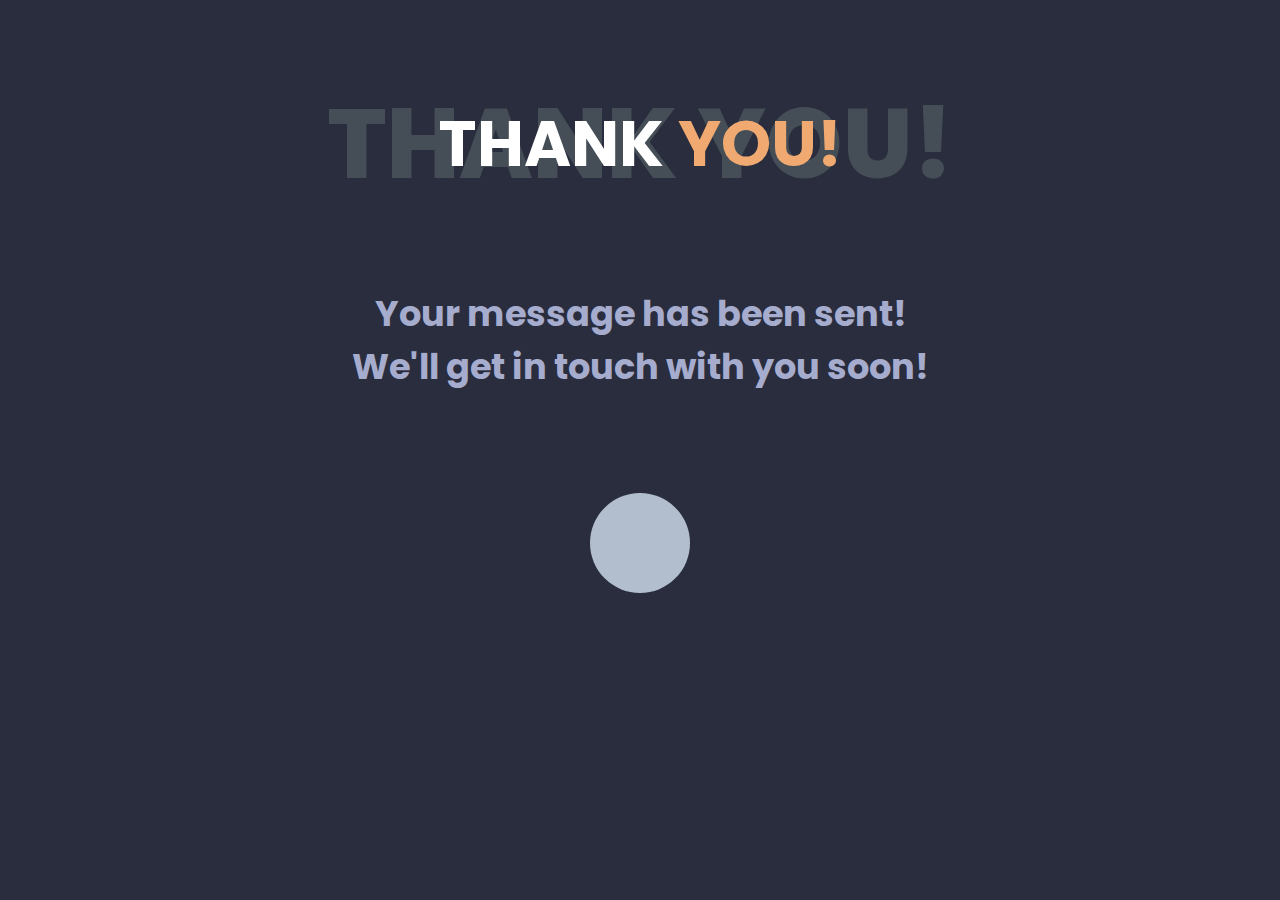
<file: thanks.html>
<!DOCTYPE html>
<html lang="en">
  <head>
    <meta charset="UTF-8" />
    <meta http-equiv="X-UA-Compatible" content="IE=edge" />
    <meta name="viewport" content="width=device-width, initial-scale=1.0" />
    <title>Thank you!</title>
    <link
      rel="stylesheet"
      href="/styles/styles.css"
      <link
      rel="preconnect"
      href="https://fonts.googleapis.com"
    />
    <link rel="preconnect" href="https://fonts.gstatic.com" crossorigin />
    <link
      href="https://fonts.googleapis.com/css2?family=Poppins:wght@400;500;600;700;800&display=swap"
      rel="stylesheet"
    />
    <link
      rel="stylesheet"
      href="https://cdnjs.cloudflare.com/ajax/libs/font-awesome/6.1.2/css/all.min.css"
      integrity="sha512-1sCRPdkRXhBV2PBLUdRb4tMg1w2YPf37qatUFeS7zlBy7jJI8Lf4VHwWfZZfpXtYSLy85pkm9GaYVYMfw5BC1A=="
      crossorigin="anonymous"
      referrerpolicy="no-referrer"
    />
  </head>
  <body class="thanks">
      <div class="main-title">
        <h2>Thank <span>you!</span><span class="bg-text">thank you!</span></h2>
      </div>
      <h1 class="thanks-h1"><p>
       Your message has been sent!</p> <p> We'll get in touch with you soon!</p>
      </h1>  
      <div class="go-home">
        <a href="/index.html">
        <i class="fa-solid fa-house"></i>
        </a>
        </div>
    </body>
  </body>
</html>
</file>
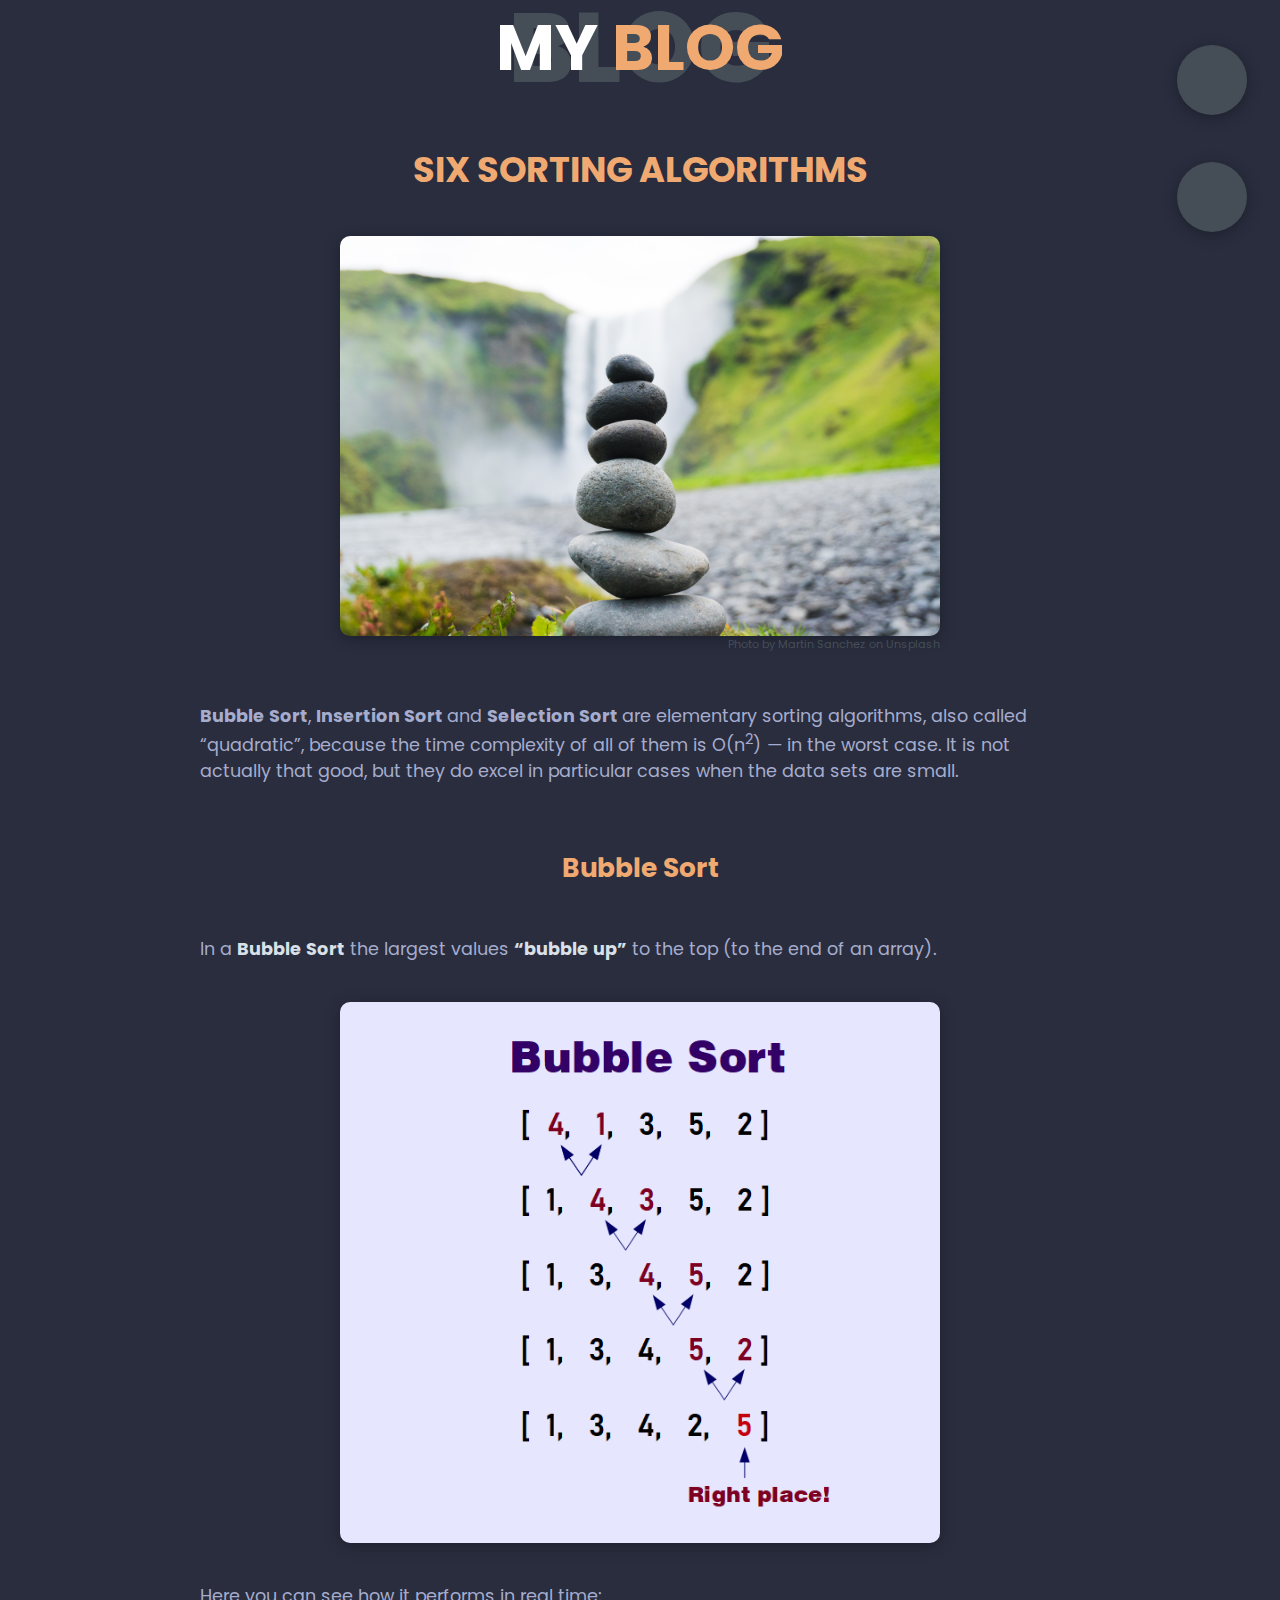
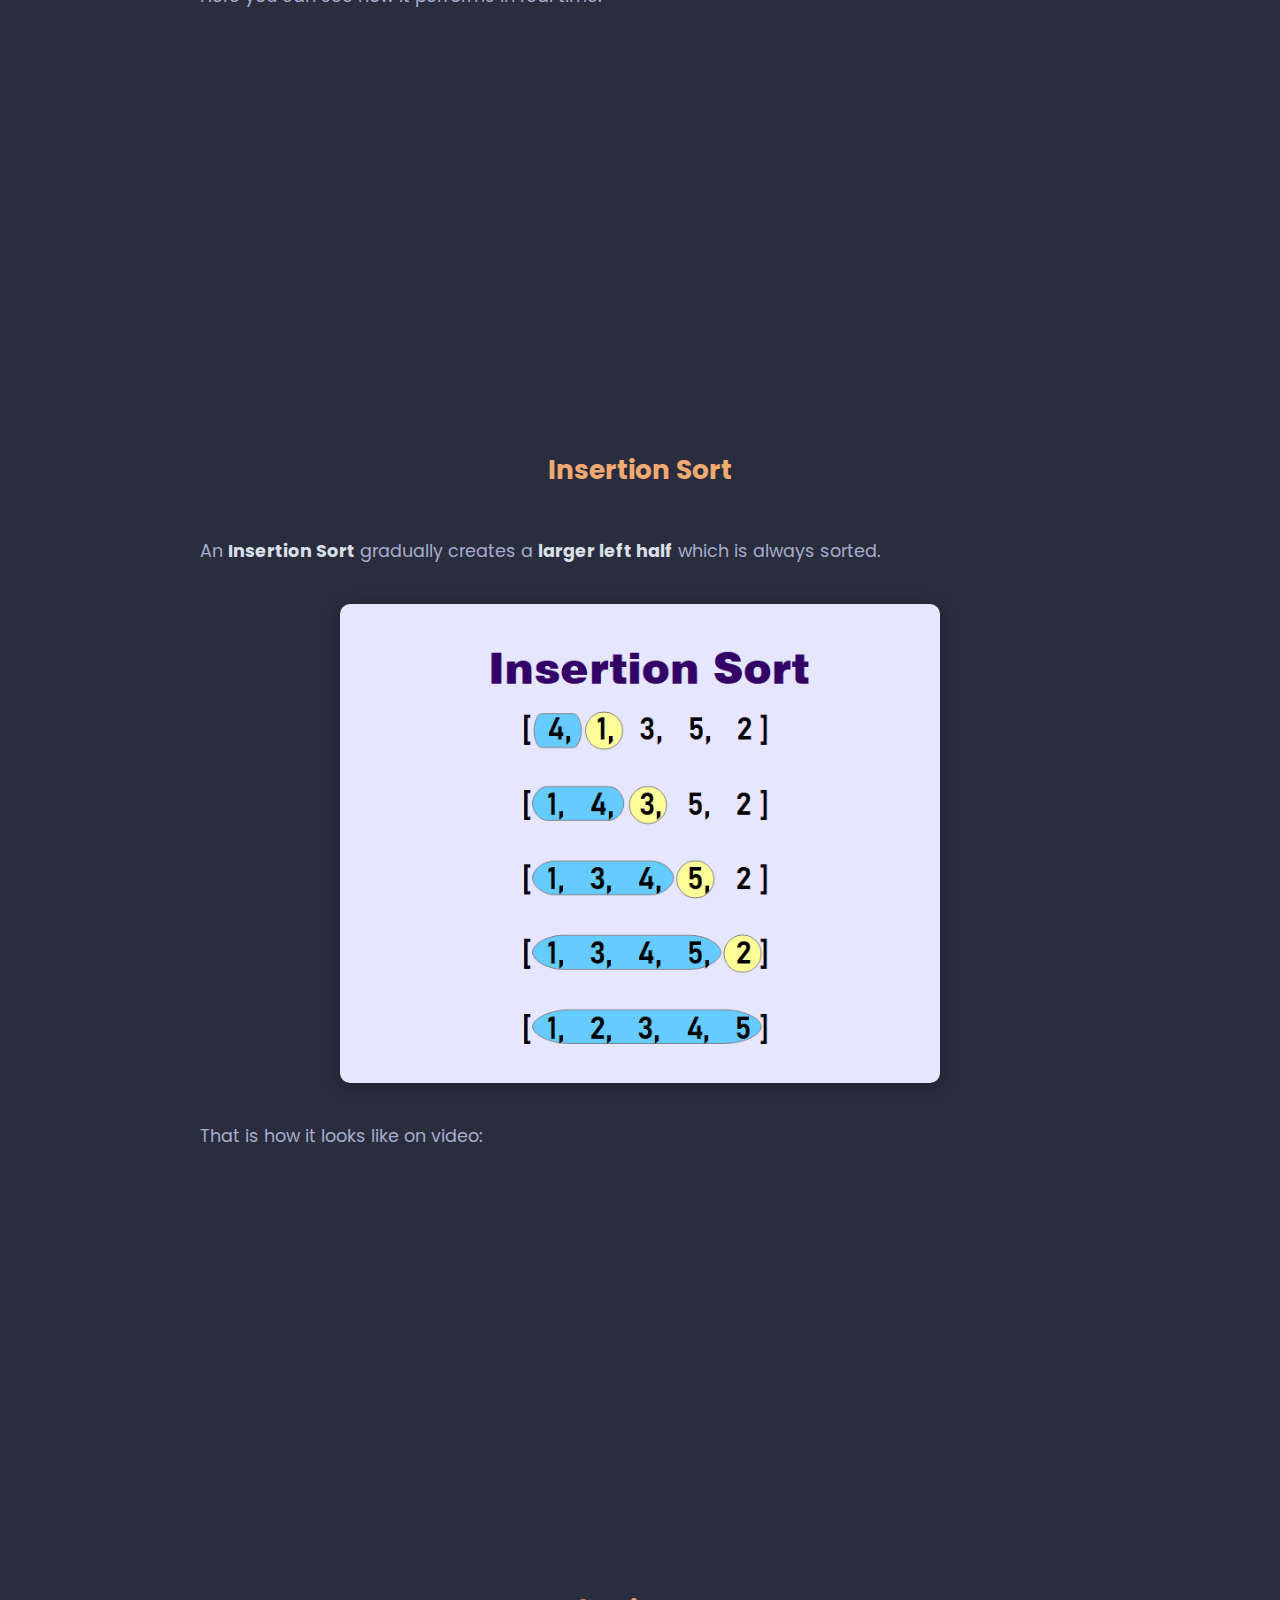
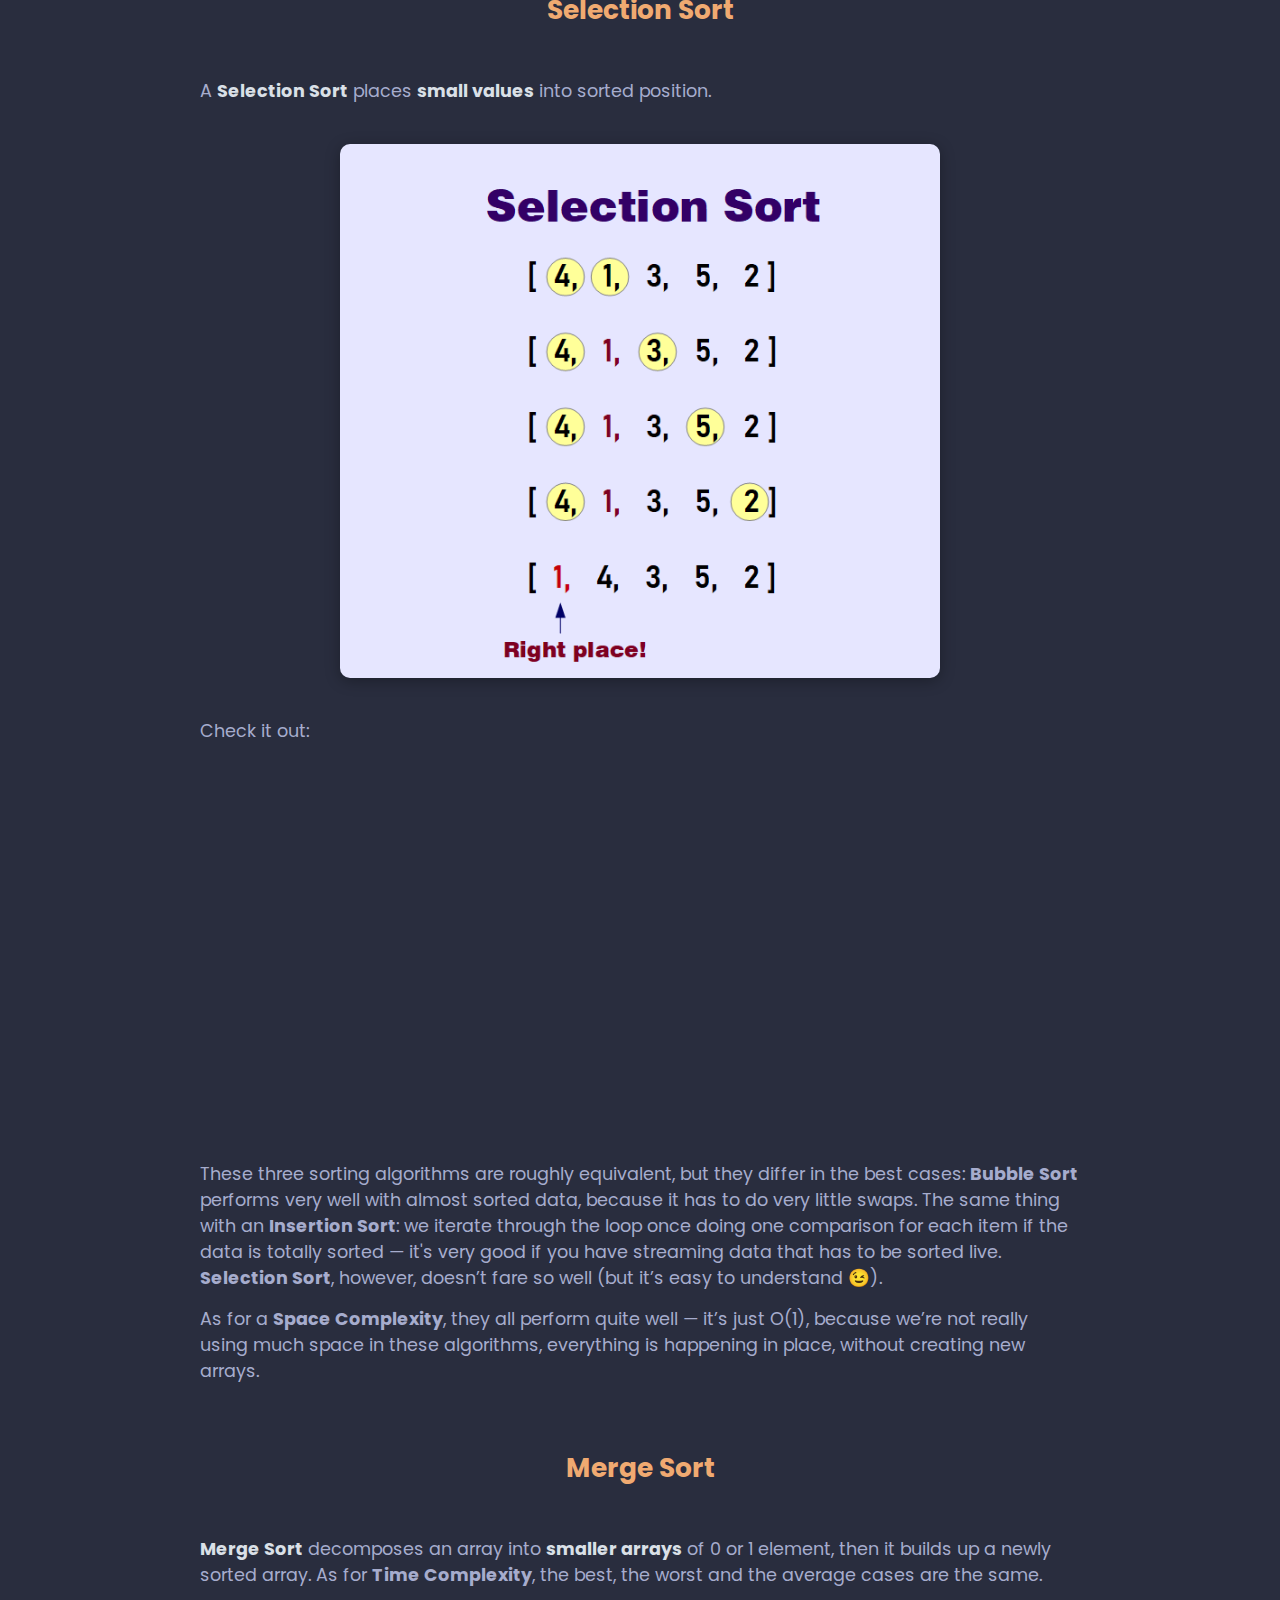
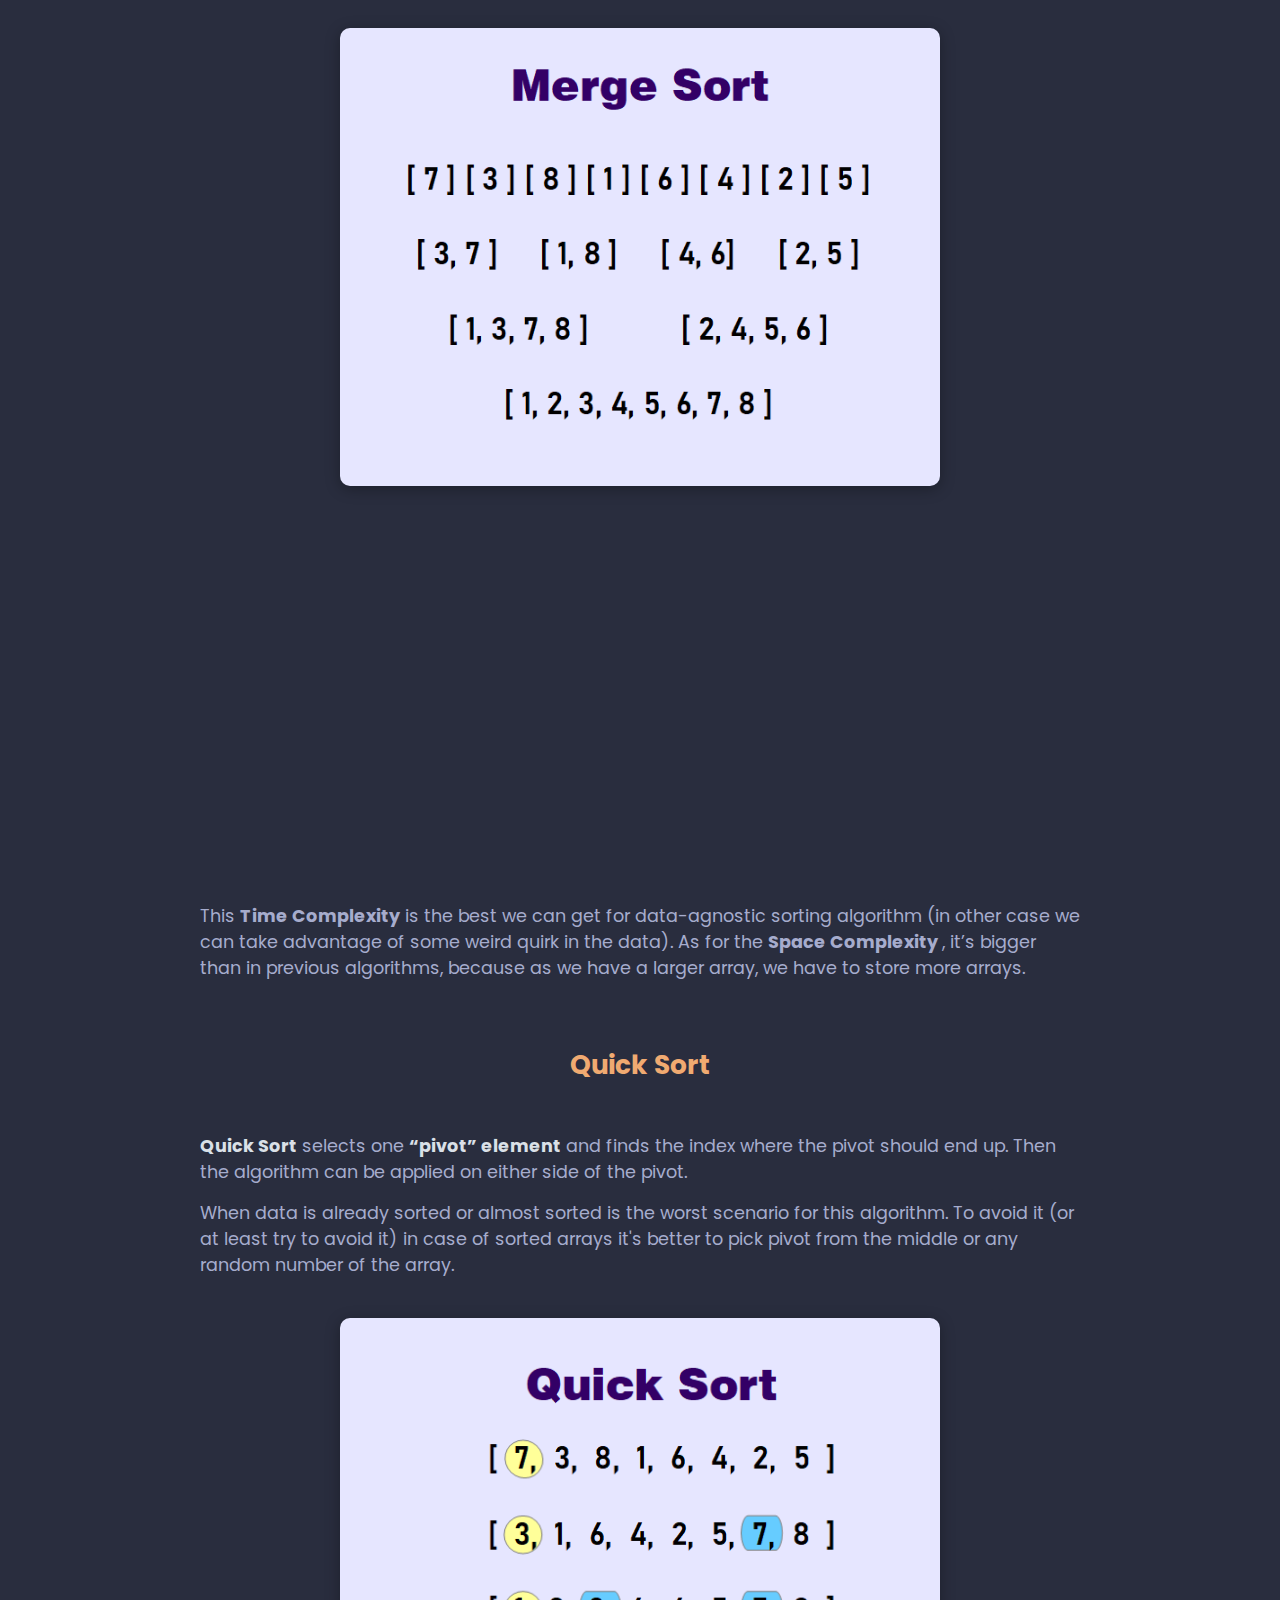
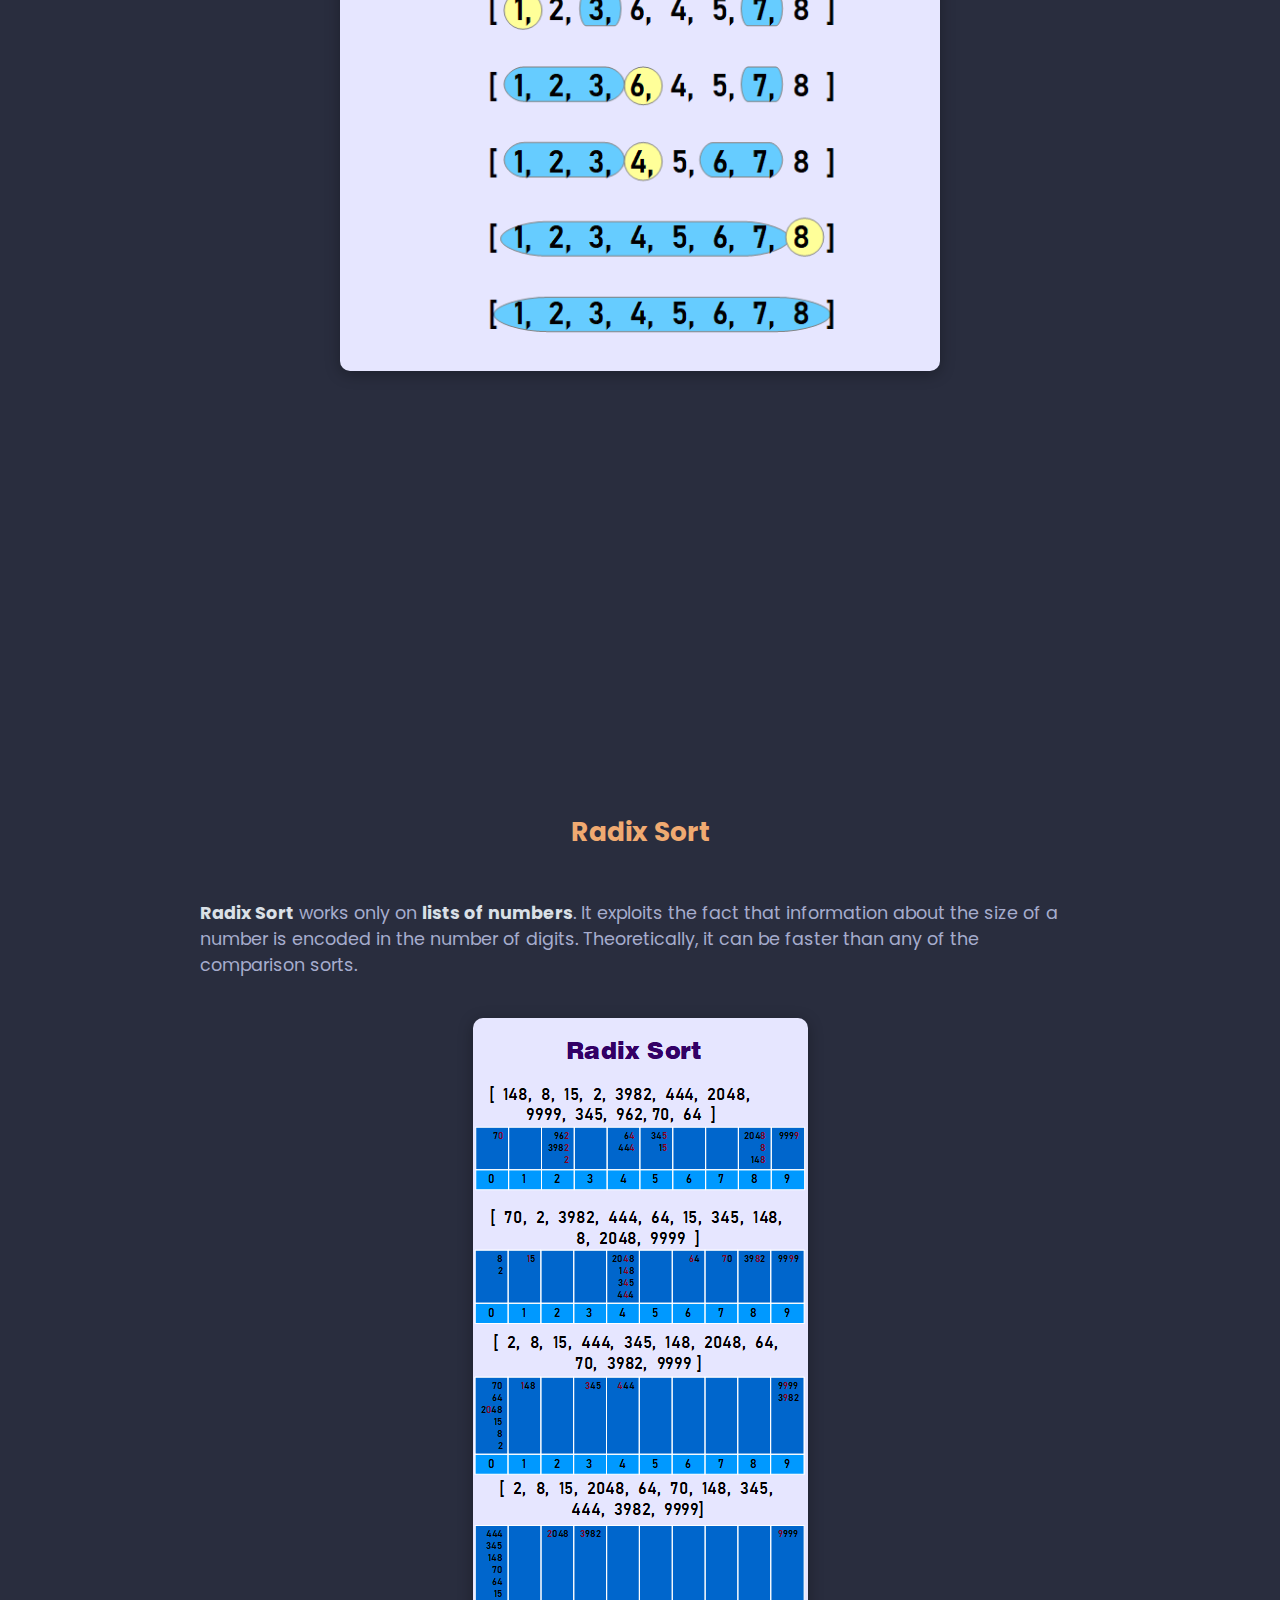
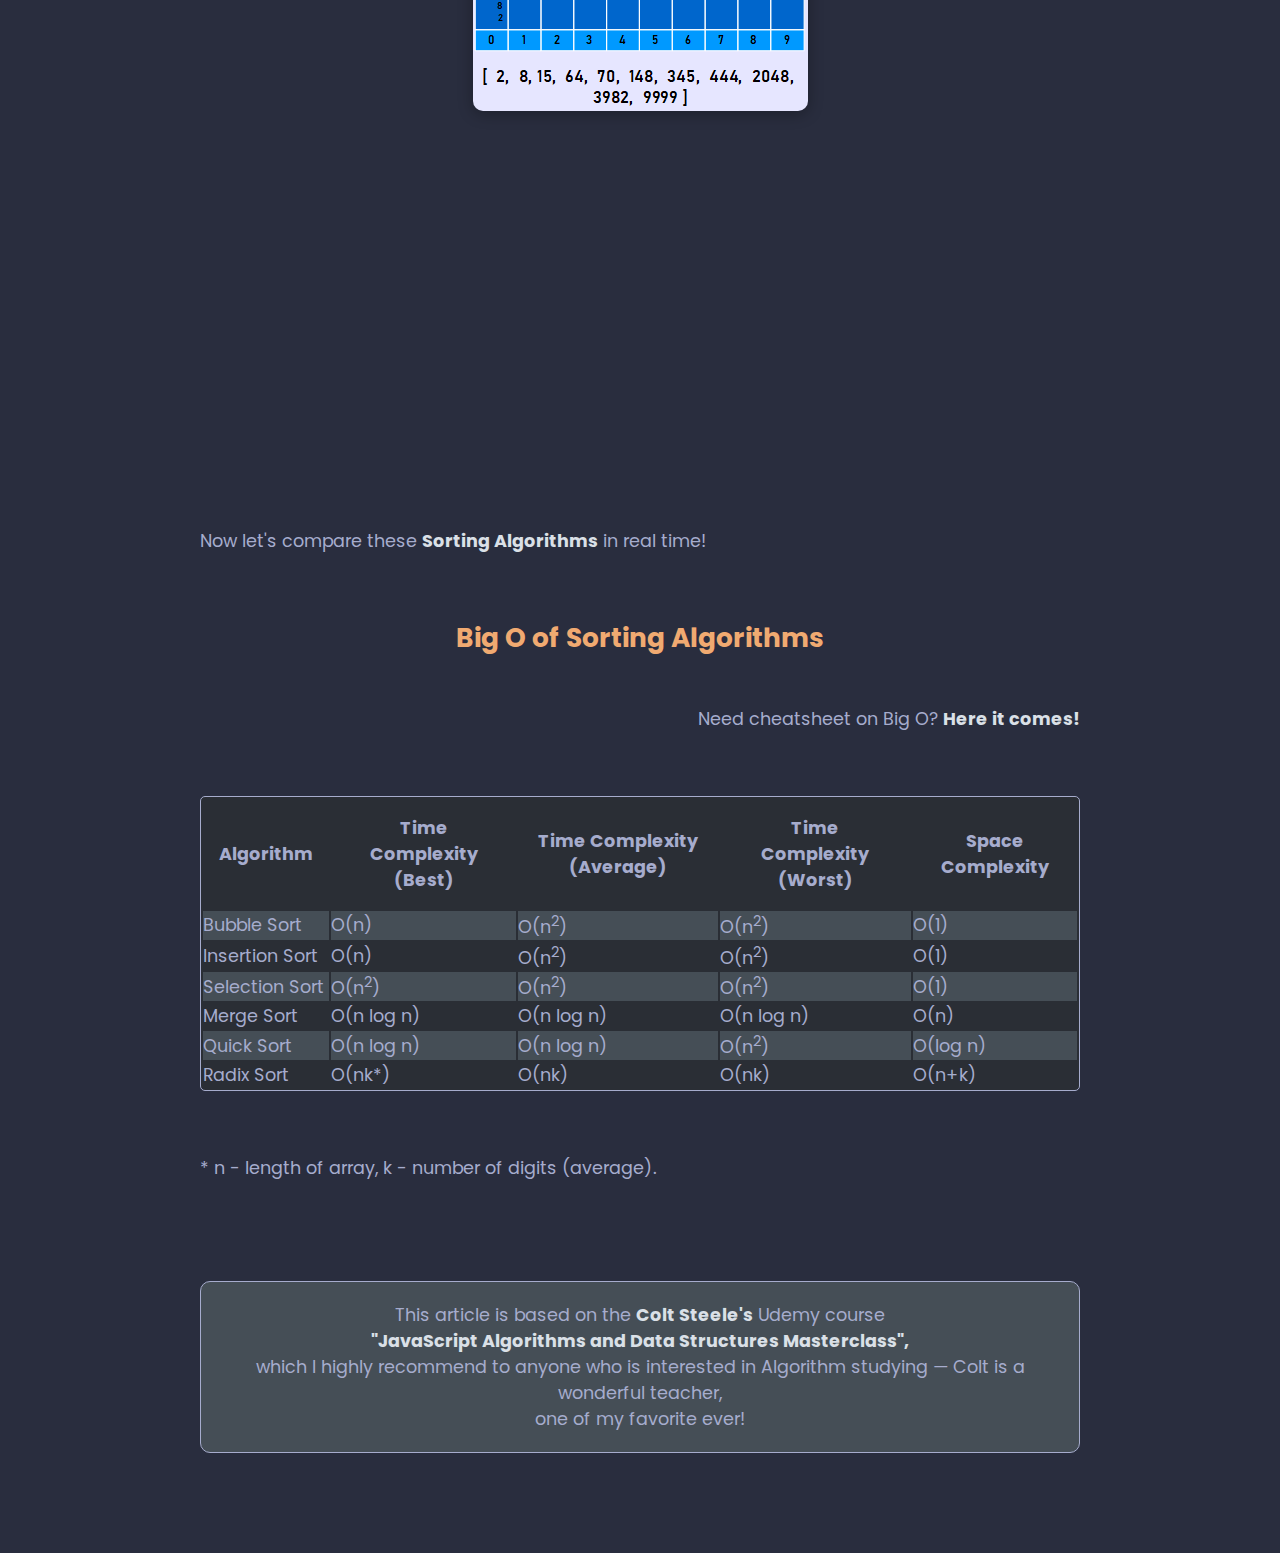
<file: blogs/Sorting_algorithms.html>
<!DOCTYPE html>
<html lang="en">
  <head>
    <meta charset="UTF-8" />
    <meta http-equiv="X-UA-Compatible" content="IE=edge" />
    <meta name="viewport" content="width=device-width, initial-scale=1.0" />
    <title>Sorting algorithms</title>
    <link
      rel="stylesheet"
      href="/styles/styles.css"
      <link
      rel="preconnect"
      href="https://fonts.googleapis.com"
    />
    <link rel="preconnect" href="https://fonts.gstatic.com" crossorigin />
    <link
      href="https://fonts.googleapis.com/css2?family=Poppins:wght@400;500;600;700;800&display=swap"
      rel="stylesheet"
    />
    <link
      rel="stylesheet"
      href="https://cdnjs.cloudflare.com/ajax/libs/font-awesome/6.1.2/css/all.min.css"
      integrity="sha512-1sCRPdkRXhBV2PBLUdRb4tMg1w2YPf37qatUFeS7zlBy7jJI8Lf4VHwWfZZfpXtYSLy85pkm9GaYVYMfw5BC1A=="
      crossorigin="anonymous"
      referrerpolicy="no-referrer"
    />
  </head>
  <body class>
    <div class="main-title">
      <h2>My <span>blog</span><span class="bg-text">blog</span></h2>
    </div>
    <h1 class="blog-title">Six Sorting Algorithms</h1>
    <div class="theme-btn">
      <i class="fa-solid fa-circle-half-stroke"></i>
    </div>
    <div class="blog-go-home">
      <a href="/index.html">
        <i class="fa-solid fa-house"></i>
      </a>
    </div>

    <figure>
      <img
        src="/img/blogs/stones-sorted.jpg"
        alt="Sorted stones"
        class="blog-img"
      />
      <figcaption>
        <div class="unsplash">
          Photo by
          <a
            href="https://unsplash.com/es/@martinsanchez?utm_source=unsplash&utm_medium=referral&utm_content=creditCopyText"
            target="_blank"
            >Martin Sanchez</a
          >
          on
          <a
            href="https://unsplash.com/s/photos/small-medium-big?utm_source=unsplash&utm_medium=referral&utm_content=creditCopyText"
            target="_blank"
            >Unsplash</a
          >
        </div>
      </figcaption>
    </figure>

    <article class="blog-article">
      <p>
        <strong>Bubble Sort</strong>, <strong> Insertion Sort </strong>and
        <strong> Selection Sort </strong>are elementary sorting algorithms, also
        called “quadratic”, because the time complexity of all of them is
        O(n<sup>2</sup>) — in the worst case. It is not actually that good, but
        they do excel in particular cases when the data sets are small.
      </p>
      <h2 class="blog-h2">Bubble Sort</h2>
      <p>
        In a
        <a
          href="https://github.com/MarynaMarkova/Algorithms-Colt-Steele-Course/blob/main/Algorithms/Sort_Bubble%20Sort.js"
          target="_blank"
          title="Bubble Sort code"
        >
          Bubble Sort</a
        >
        the largest values
        <a
          href="https://visualgo.net/en/sorting?slide=1"
          target="_blank"
          title="Bubble Sort practice"
          >“bubble up”</a
        >
        to the top (to the end of an array).
      </p>
      <img
        src="/img/blogs/BubbleSort.png"
        alt="Bubble Sort algorithm"
        class="blog-img sort"
      />
      <p>Here you can see how it performs in real time:</p>
      <div>
        <iframe
          src="https://www.youtube.com/embed?v=Cq7SMsQBEUw&list=PLZh3kxyHrVp_AcOanN_jpuQbcMVdXbqei&index=7&ab_channel=TimoBingmann"
          frameborder="0"
          allowfullscreen="yes"
        ></iframe>
      </div>
      <h2 class="blog-h2">Insertion Sort</h2>
      <p>
        An
        <a
          href="https://github.com/MarynaMarkova/Algorithms-Colt-Steele-Course/blob/main/Algorithms/Sort_Insertion.js"
          target="_blank"
          title="Insertion Sort code"
          >Insertion Sort</a
        >
        gradually creates a
        <a
          href="https://visualgo.net/en/sorting"
          target="_blank"
          title="Insertion Sort practice"
          >larger left half</a
        >
        which is always sorted.
      </p>
      <img
        src="/img/blogs/InsertionSort.png"
        alt="Insertion Sort algorithm"
        class="blog-img sort"
      />
      <p>That is how it looks like on video:</p>
      <div>
        <iframe
          src="https://www.youtube.com/embed/videoseries?list=PLZh3kxyHrVp_AcOanN_jpuQbcMVdXbqei"
          frameborder="0"
          allowfullscreen="yes"
        ></iframe>
      </div>
      <h2 class="blog-h2">Selection Sort</h2>
      <p>
        A
        <a
          href="https://github.com/MarynaMarkova/Algorithms-Colt-Steele-Course/blob/main/Algorithms/Sort_Selection.js"
          target="_blank"
          title="Selection Sort code"
          >Selection Sort</a
        >
        places
        <a
          href="https://visualgo.net/en/sorting"
          target="_blank"
          title="Selection Sort practice"
          >small values
        </a>
        into sorted position.
      </p>
      <img
        src="/img/blogs/SelectionSort.png"
        alt="Selection Sort algorithm"
        class="blog-img sort"
      />
      <p>Check it out:</p>
      <div>
        <iframe
          src="https://www.youtube.com/embed?v=92BfuxHn2XE&list=PLZh3kxyHrVp_AcOanN_jpuQbcMVdXbqei&index=11&ab_channel=TimoBingmann"
          frameborder="0"
          allowfullscreen="yes"
        ></iframe>
      </div>
      <p>
        These three sorting algorithms are roughly equivalent, but they differ
        in the best cases: <strong>Bubble Sort</strong> performs very well with
        almost sorted data, because it has to do very little swaps. The same
        thing with an <strong>Insertion Sort</strong>: we iterate through the
        loop once doing one comparison for each item if the data is totally
        sorted — it's very good if you have streaming data that has to be sorted
        live. <strong>Selection Sort</strong>, however, doesn’t fare so well
        (but it’s easy to understand 😉).
      </p>
      <p>
        As for a <strong>Space Complexity</strong>, they all perform quite well
        — it’s just O(1), because we’re not really using much space in these
        algorithms, everything is happening in place, without creating new
        arrays.
      </p>
      <h2 class="blog-h2">Merge Sort</h2>
      <p>
        <a
          href="https://github.com/MarynaMarkova/Algorithms-Colt-Steele-Course/blob/main/Algorithms/Sort_Merge.js"
          target="_blank"
          title="Merge Sort code"
        >
          Merge Sort
        </a>

        decomposes an array into
        <a
          href="https://visualgo.net/en/sorting"
          target="_blank"
          title="Merge Sort practice"
          >smaller arrays</a
        >
        of 0 or 1 element, then it builds up a newly sorted array. As for
        <strong>Time Complexity</strong>, the best, the worst and the average
        cases are the same.
      </p>
      <img
        src="/img/blogs/MergeSort.png"
        alt="Merge Sort algorithm"
        class="blog-img sort"
      />
      <div>
        <iframe
          src="https://www.youtube.com/embed?v=ZRPoEKHXTJg&list=PLZh3kxyHrVp_AcOanN_jpuQbcMVdXbqei&index=5&ab_channel=TimoBingmann"
          frameborder="0"
          allowfullscreen="yes"
        ></iframe>
      </div>
      <p>
        This <strong>Time Complexity</strong> is the best we can get for
        data-agnostic sorting algorithm (in other case we can take advantage of
        some weird quirk in the data). As for the
        <strong> Space Complexity </strong>, it’s bigger than in previous
        algorithms, because as we have a larger array, we have to store more
        arrays.
      </p>

      <h2 class="blog-h2">Quick Sort</h2>
      <p>
        <a
          href="https://github.com/MarynaMarkova/Algorithms-Colt-Steele-Course/blob/main/Algorithms/Sort_Quick.js"
          target="_blank"
          title="Quick Sort code"
          >Quick Sort</a
        >
        selects one
        <a
          href="https://visualgo.net/en/sorting"
          target="_blank"
          title="Quick Sort practice"
          >“pivot” element</a
        >
        and finds the index where the pivot should end up. Then the algorithm
        can be applied on either side of the pivot.
      </p>
      <p>
        When data is already sorted or almost sorted is the worst scenario for
        this algorithm. To avoid it (or at least try to avoid it) in case of
        sorted arrays it's better to pick pivot from the middle or any random
        number of the array.
      </p>
      <img
        src="/img/blogs/QuickSort.png"
        alt="Quick Sort algorithm"
        class="blog-img sort"
      />
      <div>
        <iframe
          src="https://www.youtube.com/embed?v=8hEyhs3OV1w&list=PLZh3kxyHrVp_AcOanN_jpuQbcMVdXbqei&index=2&ab_channel=TimoBingmann"
          frameborder="0"
          allowfullscreen="yes"
        ></iframe>
      </div>

      <h2 class="blog-h2">Radix Sort</h2>
      <p>
        <a
          href="https://github.com/MarynaMarkova/Algorithms-Colt-Steele-Course/blob/main/Algorithms/Sort_Radix.js"
          target="_blank"
          title="Radix Sort code"
          >Radix Sort</a
        >
        works only on
        <a
          href="https://visualgo.net/en/sorting"
          target="_blank"
          title="Radix Sort practice"
          >lists of numbers</a
        >. It exploits the fact that information about the size of a number is
        encoded in the number of digits. Theoretically, it can be faster than
        any of the comparison sorts.
      </p>
      <img
        src="/img/blogs/RadixSort.png"
        alt="Radix Sort algorithm"
        class="blog-img sort"
      />
      <div>
        <iframe
          src="https://www.youtube.com/embed?v=LyRWppObda4&list=PLZh3kxyHrVp_AcOanN_jpuQbcMVdXbqei&index=12&ab_channel=TimoBingmann"
          frameborder="0"
          allowfullscreen="yes"
        ></iframe>
      </div>

      <p>
        Now let's compare these
        <a
          href="https://www.toptal.com/developers/sorting-algorithms"
          target="_blank"
          title="Sorting Algorithms animation"
          >Sorting Algorithms</a
        >
        in real time!
      </p>
      <div>
        <h2 class="blog-h2">Big O of Sorting Algorithms</h2>
        <div class="cheatsheet">
          Need cheatsheet on Big O?
          <a
            href="https://www.bigocheatsheet.com"
            target="_blank"
            title="Big O Cheat Sheet"
            >Here it comes!</a
          >
        </div>
        <table class="blog-table">
          <thead>
            <th>Algorithm</th>
            <th>Time Complexity (Best)</th>
            <th>Time Complexity (Average)</th>
            <th>Time Complexity (Worst)</th>
            <th>Space Complexity</th>
          </thead>
          <tbody>
            <tr>
              <td>Bubble Sort</td>
              <td>O(n)</td>
              <td>O(n<sup>2</sup>)</td>
              <td>O(n<sup>2</sup>)</td>
              <td>O(1)</td>
            </tr>
            <tr>
              <td>Insertion Sort</td>
              <td>O(n)</td>
              <td>O(n<sup>2</sup>)</td>
              <td>O(n<sup>2</sup>)</td>
              <td>O(1)</td>
            </tr>
            <tr>
              <td>Selection Sort</td>
              <td>O(n<sup>2</sup>)</td>
              <td>O(n<sup>2</sup>)</td>
              <td>O(n<sup>2</sup>)</td>
              <td>O(1)</td>
            </tr>
            <tr>
              <td>Merge Sort</td>
              <td>O(n log n)</td>
              <td>O(n log n)</td>
              <td>O(n log n)</td>
              <td>O(n)</td>
            </tr>
            <tr>
              <td>Quick Sort</td>
              <td>O(n log n)</td>
              <td>O(n log n)</td>
              <td>O(n<sup>2</sup>)</td>
              <td>O(log n)</td>
            </tr>
            <tr>
              <td>Radix Sort</td>
              <td>O(nk*)</td>
              <td>O(nk)</td>
              <td>O(nk)</td>
              <td>O(n+k)</td>
            </tr>
          </tbody>
        </table>
        <p>* n - length of array, k - number of digits (average).</p>
      </div>
      <div class="blog-footer">
        This article is based on the
        <a
          href="https://www.youtube.com/c/ColtSteeleCode"
          target="_blank"
          title="Colt Steele's YouTube channel"
          >Colt Steele's</a
        >
        Udemy course
        <a
          href="https://www.udemy.com/course/js-algorithms-and-data-structures-masterclass"
          target="_blank"
          title="Udemy Course"
          >"JavaScript Algorithms and Data Structures Masterclass",</a
        >
        <br />which I highly recommend to anyone who is interested in Algorithm
        studying — Colt is a wonderful teacher, <br />one of my favorite ever!
      </div>
    </article>

    <script src="/blogs/app2.js"></script>
  </body>
</html>
</file>
